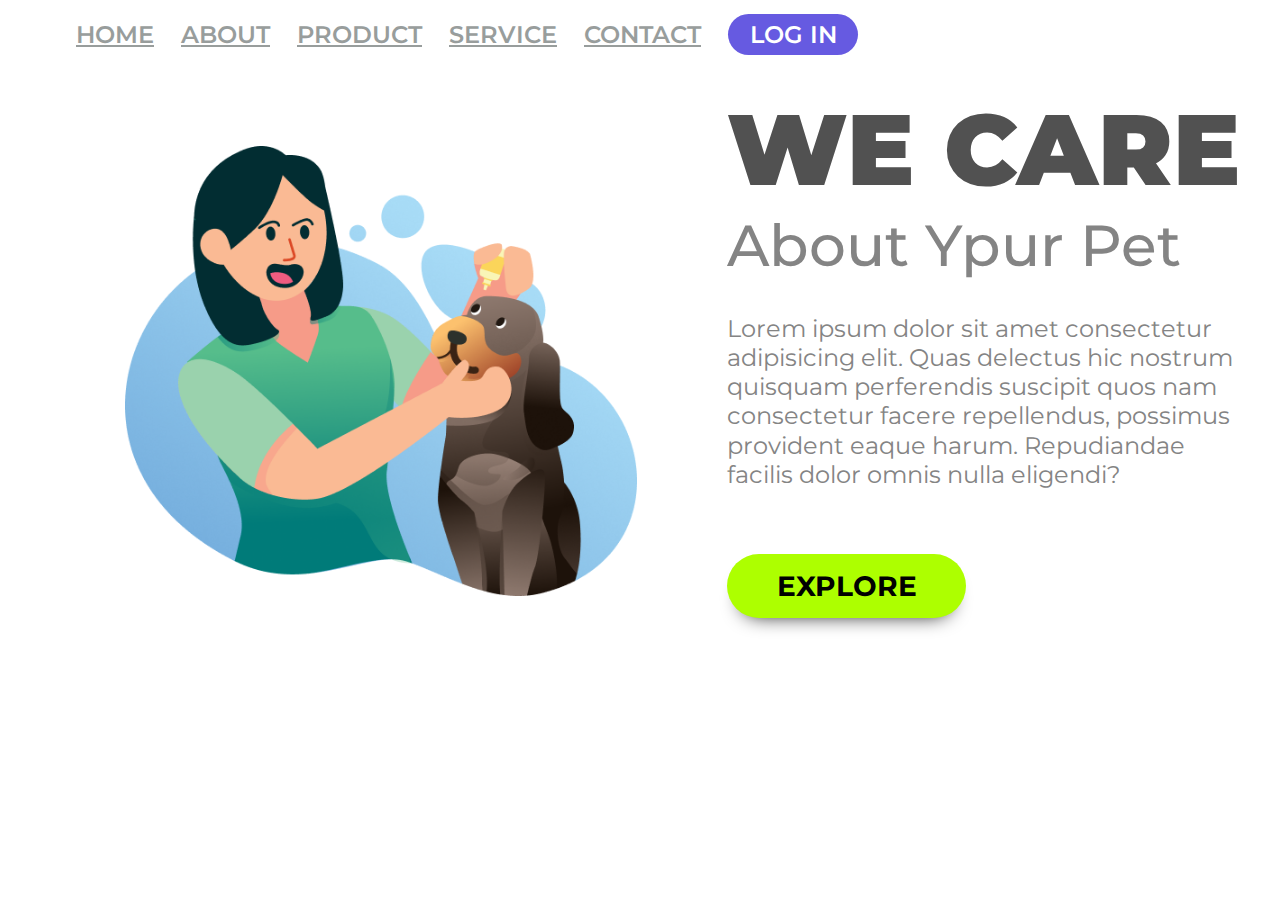
<file: index.html>
<!DOCTYPE html>
<html lang="pt-br">
<head>
    <meta charset="UTF-8">
    <meta name="viewport" content="width=device-width, initial-scale=1.0"> 
    <link rel="stylesheet" href="./styles.css">
    <link rel="preconnect" href="https://fonts.googleapis.com">
    <link rel="preconnect" href="https://fonts.gstatic.com" crossorigin>
    <link href="https://fonts.googleapis.com/css2?family=Montserrat:ital,wght@0,100..900;1,100..900&display=swap" rel="stylesheet">
    <title>We Care</title>
</head>
<body>
    <header class="menu">

        <a href="#">HOME</a>
        <a href="./aviso.html">ABOUT</a>
        <a href="./aviso.html">PRODUCT</a>
        <a href="./aviso.html">SERVICE</a>
        <a href="./aviso.html">CONTACT</a>

        <button id="logim">LOG IN</button>

    </header>

    <main >
       
        <img src="./Illustration 2.png" alt="Mulher com Cachorro">
       
        <section >
            <h1>WE CARE</h1>
            <h3>About Ypur Pet</h3>
            <p>Lorem ipsum dolor sit amet consectetur adipisicing elit. Quas delectus hic nostrum quisquam perferendis suscipit quos nam consectetur facere repellendus, possimus provident eaque harum. Repudiandae facilis dolor omnis nulla eligendi?</p>

            <button id="explore">EXPLORE</button>

        </section>
    </main>
    
</body>
</html>
</file>
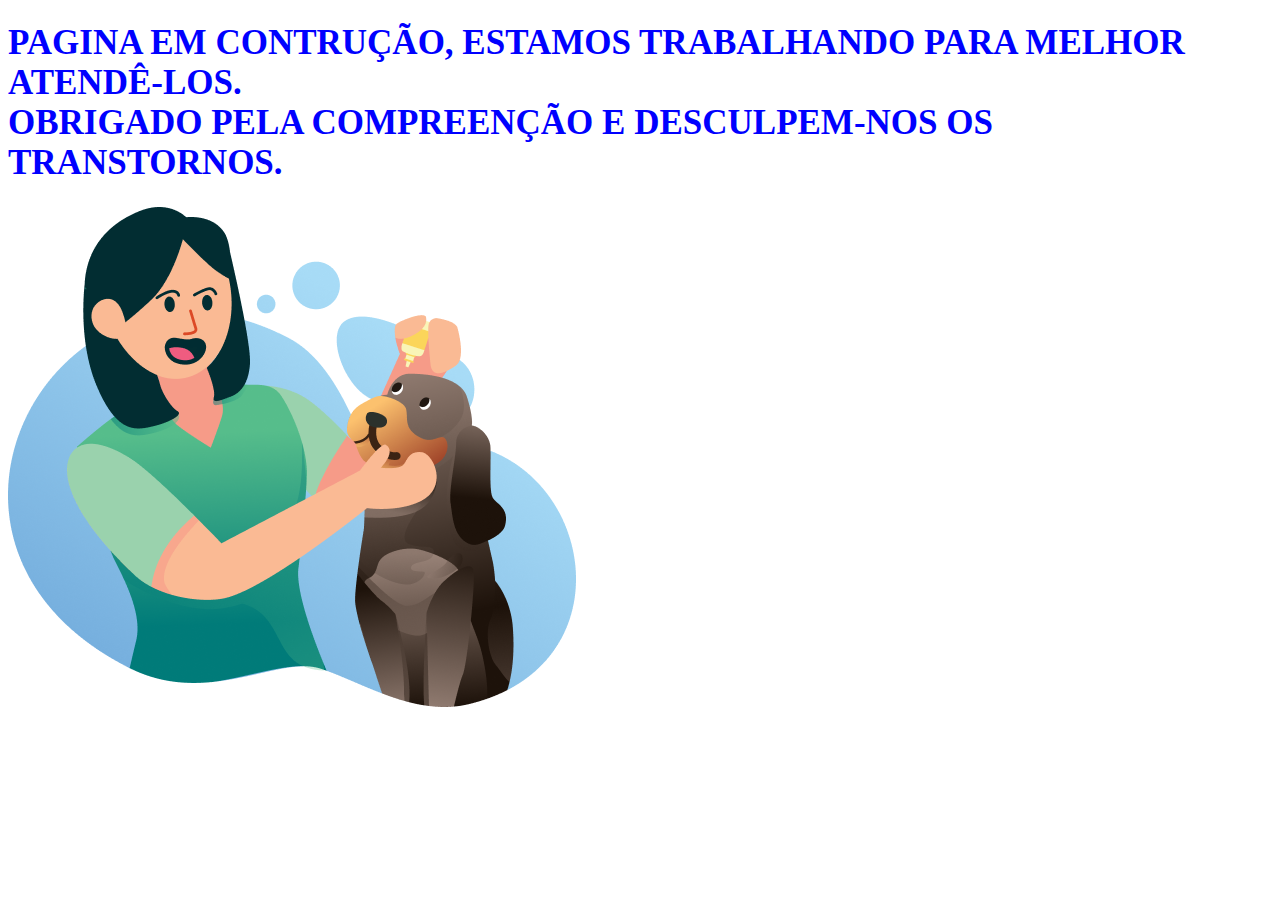
<file: aviso.html>
<!DOCTYPE html>
<html lang="pt-br">
<head>
    <meta charset="UTF-8">
    <meta name="viewport" content="width=device-width, initial-scale=1.0"> 
    <link rel="preconnect" href="https://fonts.googleapis.com">
    <link rel="preconnect" href="https://fonts.gstatic.com" crossorigin>
    <link href="https://fonts.googleapis.com/css2?family=Montserrat:ital,wght@0,100..900;1,100..900&display=swap" rel="stylesheet">
    <title>We Care</title>
</head>
<body>
    <main>
        <h1> PAGINA EM CONTRUÇÃO, ESTAMOS TRABALHANDO PARA MELHOR ATENDÊ-LOS.<br>
            OBRIGADO PELA COMPREENÇÃO E DESCULPEM-NOS  OS TRANSTORNOS.
        </h1>
        <img src="./Illustration 2.png" alt="logo">
    </main>
    
</body>
<style>
    h1 {
        color: #0000ff;
        font-size: 35px;

    }
</style>

</html>
</file>
<file: styles.css>
*{
    margin: 0;
    padding: 0;
    box-sizing: border-box;
    font-family: 'Montserrat', sans-serif;
}

.menu {
    margin: 14px 0 34px 76px;
        
}

a {
    font-size: 24px;
    font-weight: 600;
    line-height: 29px;
    color: #989D9C;
    cursor: pointer;
    margin-right: 23px;
}

#logim {
    background: #665AE1;
    border-radius: 21px;
    width: 130px;
    height: 41px;
    border: none;
    font-weight: 600;
    font-size: 24px;
    line-height: 29px;
    color: #FFFFFF;
}
img {
    width: 40%;
    height: 30%;
    margin-left: 125px;
}
section {
    display: inline-block;
    margin-left: 86px;
}

h1 {
    font-weight: 900;
    font-size: 100px;
    line-height: 121.9px;
    color: #515151;
}

h3 {
    color: #848484;
    font-size: 58px;
    font-weight: 500;
    line-height: 70.7px;
}

p {
    color: #848484;
    font-size: 24px;
    font-weight: 400;
    line-height: 29.26px;
    width: 515px;
    margin-top: 32px;
    margin-bottom: 65px;

}

#explore {
    background: #ADFF00;
    border-radius: 38px;
    width: 239px;
    height: 64px;
    border: none;
    box-shadow: 0px 12px 20px -15px black;
    font-size: 28px;
    font-weight: 700;
}
</file>
